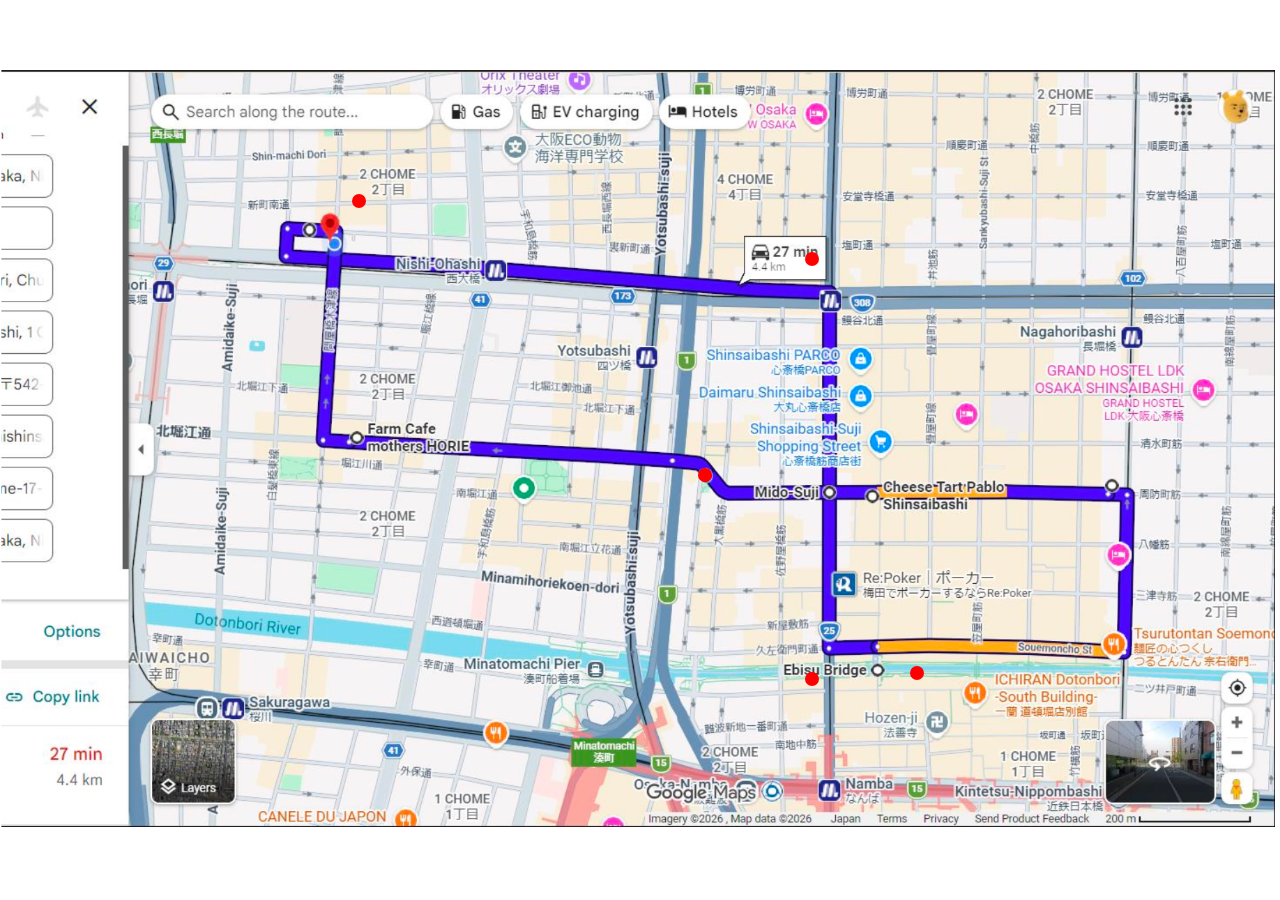
<file: 40minute/index.html>
<!DOCTYPE html>
<html>
<head>
<meta charset="UTF-8">
<title>Experience Route</title>
<link rel="stylesheet" href="style.css">

</head>

<body>

<div class="map">

<img src="images/40minROUTE.png">

<div class="pin"
    style="top:21.5%; left:27.5%;"
    onmouseenter="
        showPopup(
            event,
            'HOME',
            'images/home.jpg'
        )
    "
    onmouseleave="
        hidePopup()
    ">
</div>

<div class="pin"
    style="top:74.7%; left:62.9%;"
    onmouseenter="
        showPopup(
            event,
            'SECOND TURN',
            'images/Second turn.png'
        )
    "
    onmouseleave="
        hidePopup()
    ">
</div>

<div class="pin"
    style="top:74.0%; left:71.1%;"
    onmouseenter="
        showPopup(
            event,
            'SOUEMONCHO STREET',
            'images/souemoncho.png'
        )
    "
    onmouseleave="
        hidePopup()
    ">
</div>

<div class="pin"
    style="top:28.0%; left:62.9%;"
    onmouseenter="
        showPopup(
            event,
            'FIRST TURN',
            'images/first turn.png'
        )
    "
    onmouseleave="
        hidePopup()
    ">
</div>

<div class="pin"
    style="top:52.0%; left:54.5%;"
    onmouseenter="
        showPopup(
            event,
            'AMERICAN VILLAGE',
            'images/american-village.jpg'
        )
    "
    onmouseleave="
        hidePopup()
    ">
</div>

<div id="popup" class="popup">

    <img id="popupImage">

    <h3 id="popupTitle"></h3>

</div>

</div>


<script src="script.js"></script>

</body>

</html>
</file>
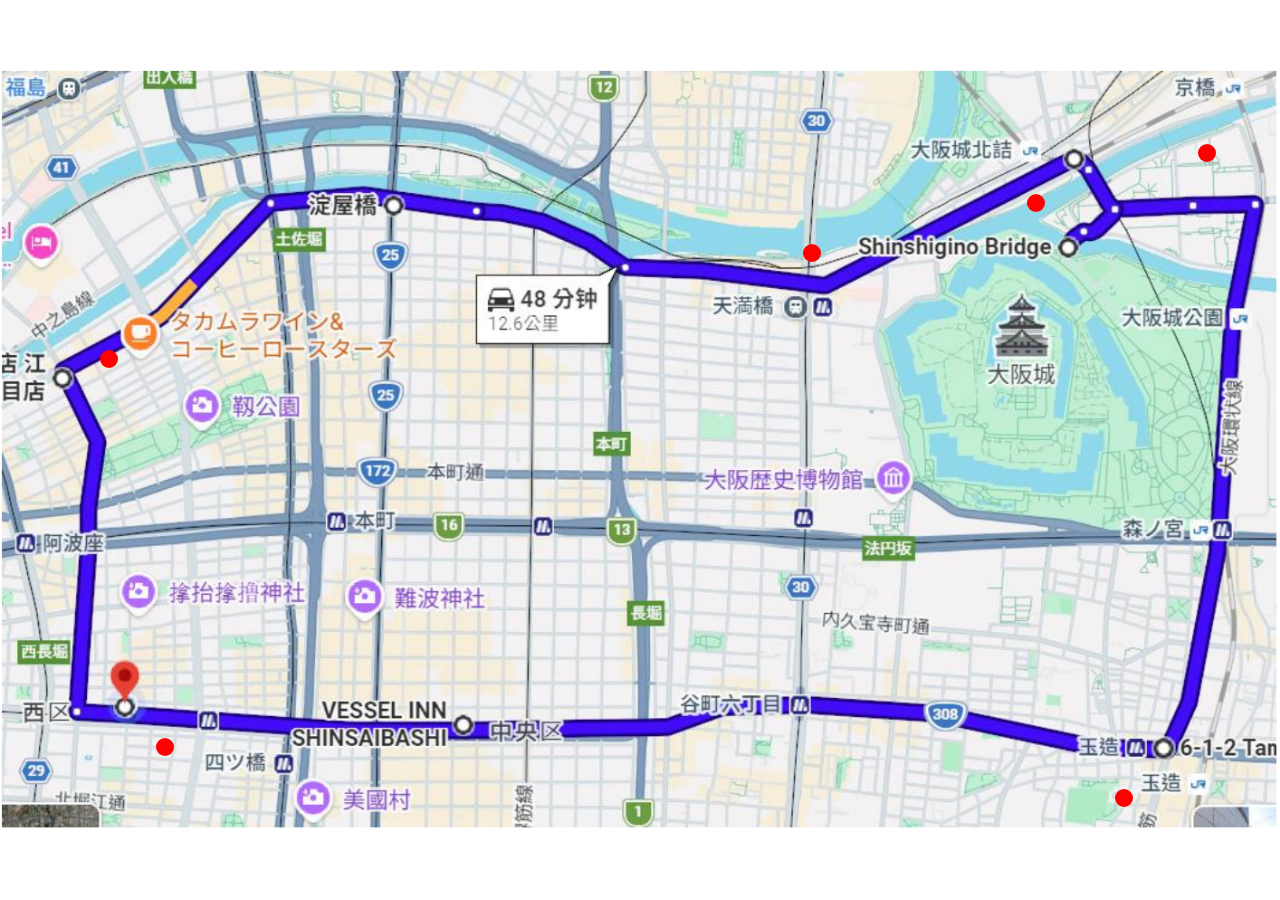
<file: Osakacastle/index.html>
<!DOCTYPE html>
<html>
<head>
<meta charset="UTF-8">
<title>Osaka Route</title>
<link rel="stylesheet" href="style.css">

</head>

<body>

<div class="map">

<img src="images/Osakacastleroute.png">

<div class="pin"
    style="top:82.0%; left:12.2%;"
    onmouseenter="
        showPopup(
            event,
            'HOME',
            'images/home.jpg'
        )
    "
    onmouseleave="
        hidePopup()
    ">
</div>

<div class="pin"
    style="top:27.1%; left:62.7%;"
    onmouseenter="
        showPopup(
            event,
            'THE THIRD TURN',
            'images/The third turn.png'
        )
    "
    onmouseleave="
        hidePopup()
    ">
</div>

<div class="pin"
    style="top:87.7%; left:87.1%;"
    onmouseenter="
        showPopup(
            event,
            'FIRST TURN',
            'images/First turn.png'
        )
    "
    onmouseleave="
        hidePopup()
    ">
</div>


<div class="pin"
    style="top:16.0%; left:93.6%;"
    onmouseenter="
        showPopup(
            event,
            'SECOND TURN',
            'images/Second turn.png'
        )
    "
    onmouseleave="
        hidePopup()
    ">
</div>

<div class="pin"
    style="top:21.6%; left:80.2%;"
    onmouseenter="
        showPopup(
            event,
            'OSAKACASTLE',
            'images/Osakacastle.jpeg'
        )
    "
    onmouseleave="
        hidePopup()
    ">
</div>

<div class="pin"
    style="top:38.9%; left:7.8%;"
    onmouseenter="
        showPopup(
            event,
            'THE FOURTH TURN',
            'images/The fourth turn.png'
        )
    "
    onmouseleave="
        hidePopup()
    ">
</div>

<div id="popup" class="popup">

    <img id="popupImage">

    <h3 id="popupTitle"></h3>

</div>

</div>


<script src="script.js"></script>

</body>

</html>
</file>
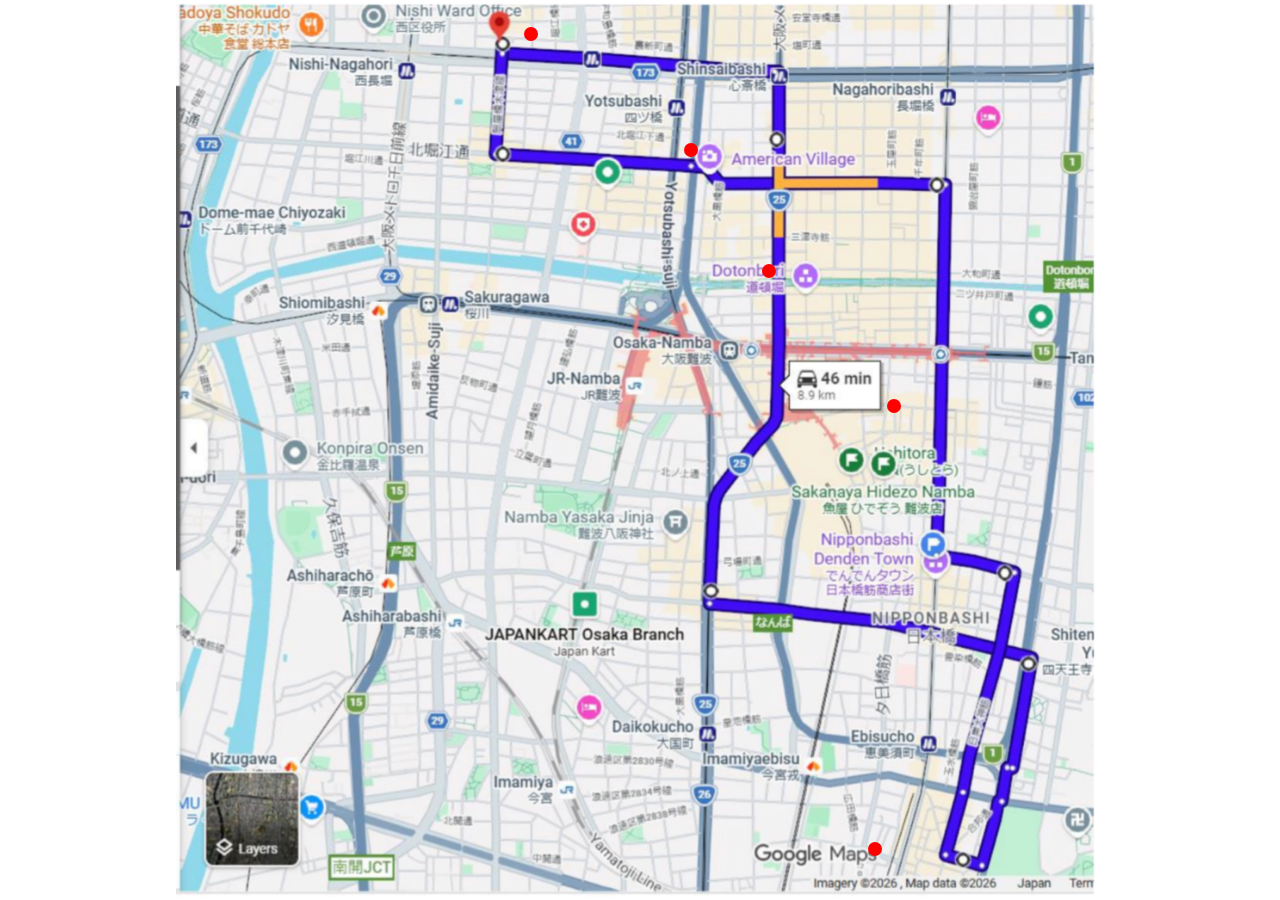
<file: Tsutenkaku/index.html>
<!DOCTYPE html>
<html>
<head>
<meta charset="UTF-8">
<title>Tsutenkaku Route</title>
<link rel="stylesheet" href="style.css">

</head>

<body>

<div class="map">

<img src="images/tsutenkakuroute.png">

<div class="pin"
    style="top:3.0%; left:40.9%;"
    onmouseenter="
        showPopup(
            event,
            'HOME',
            'images/home.jpg'
        )
    "
    onmouseleave="
        hidePopup()
    ">
</div>

<div class="pin"
    style="top:29.3%; left:59.5%;"
    onmouseenter="
        showPopup(
            event,
            'DOTONBORI(GLICO SIGN)',
            'images/glico.jpg'
        )
    "
    onmouseleave="
        hidePopup()
    ">
</div>

<div class="pin"
    style="top:44.3%; left:69.3%;"
    onmouseenter="
        showPopup(
            event,
            'KUROMON MARKET',
            'images/kuromon-market.jpg'
        )
    "
    onmouseleave="
        hidePopup()
    ">
</div>

<div class="pin"
    style="top:93.5%; left:67.8%;"
    onmouseenter="
        showPopup(
            event,
            'TSUTENKAKU',
            'images/tsutenkaku.jpg'
        )
    "
    onmouseleave="
        hidePopup()
    ">
</div>

<div class="pin"
    style="top:15.9%; left:53.4%;"
    onmouseenter="
        showPopup(
            event,
            'AMERICAN VILLAGE',
            'images/american-village.jpg'
        )
    "
    onmouseleave="
        hidePopup()
    ">
</div>

<div id="popup" class="popup">

    <img id="popupImage">

    <h3 id="popupTitle"></h3>

</div>

</div>


<script src="script.js"></script>

</body>

</html>
</file>
<file: 40minute/style.css>
body{
    margin:0;
    overflow:hidden;
}

.map{
    position:relative;
    width:100vw;
    height:100vh;
}

.map img{
    width:100%;
    height:100%;
    object-fit:contain;
    display:block;
}

.pin{
    position:absolute;

    width:14px;
    height:14px;

    background:red;

    border-radius:50%;

    cursor:pointer;

    z-index:20;

    transition:.2s;
}

.pin:hover{
    transform:scale(1.4)
}

.popup img{
    width:100%;
    display:block;
}

.popup h3{

    margin:20px 0;

    text-align:center;

    font-size:28px;

    font-weight:700;

}

.popup{

    position:fixed;

    top:50%;
    left:50%;

    transform:translate(-50%,-50%);

    display:none;

    width:550px;

    background:white;

    border-radius:12px;

    overflow:hidden;

    box-shadow:0 10px 30px rgba(0,0,0,.3);

    z-index:1000;

    pointer-events:none;

}

.close{

    position:absolute;

    top:10px;
    right:15px;

    font-size:30px;

    cursor:pointer;

    color:white;

    z-index:1001;

}
</file>
<file: Osakacastle/style.css>
body{
    margin:0;
    overflow:hidden;
}

.map{
    position:relative;
    width:100vw;
    height:100vh;
}

.map img{
    width:100%;
    height:100%;
    object-fit:contain;
    display:block;
}

.pin{
    position:absolute;

    width:18px;
    height:18px;

    background:red;

    border-radius:50%;

    cursor:pointer;

    z-index:20;

    transition:.2s;
}

.pin:hover{
    transform:scale(1.4)
}

.popup img{
    width:100%;
    display:block;
}

.popup h3{

    margin:20px 0;

    text-align:center;

    font-size:28px;

    font-weight:700;

}

.popup{

    position:fixed;

    top:50%;
    left:50%;

    transform:translate(-50%,-50%);

    display:none;

    width:550px;

    background:white;

    border-radius:12px;

    overflow:hidden;

    box-shadow:0 10px 30px rgba(0,0,0,.3);

    z-index:1000;

    pointer-events:none;

}
</file>
<file: Tsutenkaku/style.css>
body{
    margin:0;
    overflow:hidden;
}

.map{
    position:relative;
    width:100vw;
    height:100vh;
}

.map img{
    width:100%;
    height:100%;
    object-fit:contain;
    display:block;
}

.pin{
    position:absolute;

    width:14px;
    height:14px;

    background:red;

    border-radius:50%;

    cursor:pointer;

    z-index:20;

    transition:.2s;
}

.pin:hover{
    transform:scale(1.4)
}

.popup img{
    width:100%;
    display:block;
}

.popup h3{

    margin:20px 0;

    text-align:center;

    font-size:28px;

    font-weight:700;

}

.popup{

    position:fixed;

    top:50%;
    left:50%;

    transform:translate(-50%,-50%);

    display:none;

    width:550px;

    background:white;

    border-radius:12px;

    overflow:hidden;

    box-shadow:0 10px 30px rgba(0,0,0,.3);

    z-index:1000;

    pointer-events:none;

}

.close{

    position:absolute;

    top:10px;
    right:15px;

    font-size:30px;

    cursor:pointer;

    color:white;

    z-index:1001;

}
</file>
